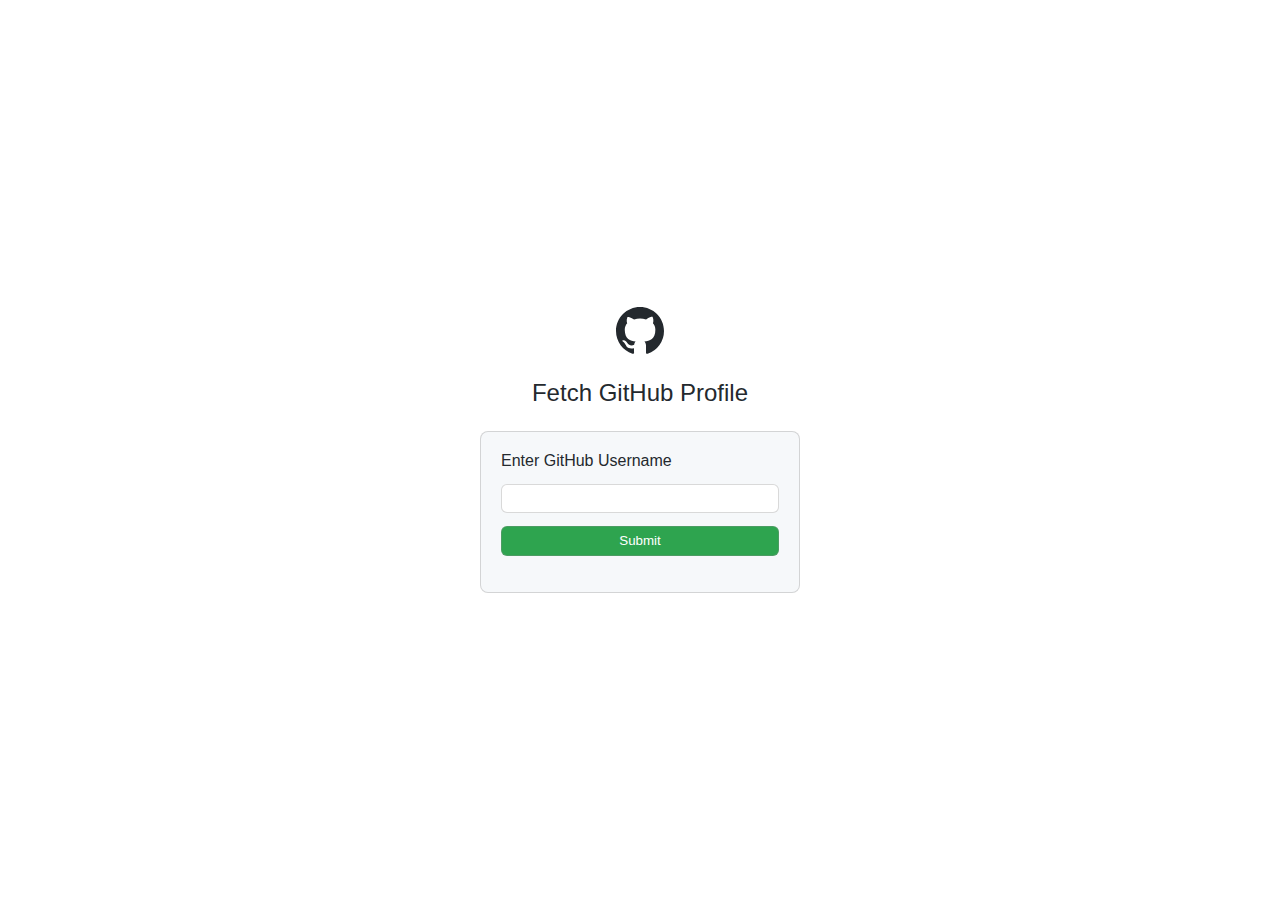
<file: index.html>
<html lang="en">
  <head>
    <meta charset="UTF-8" />
    <meta http-equiv="X-UA-Compatible" content="IE=edge" />
    <meta name="viewport" content="width=device-width, initial-scale=1.0" />
    <link rel="stylesheet" href="./src/styles/home.css" />
    <title>Github</title>
  </head>
  <body>
    <main>
      <div class="heading">
        <svg
          aria-hidden="true"
          viewBox="0 0 16 16"
          version="1.1"
          data-view-component="true"
          height="48"
          width="48"
          class="octicon octicon-mark-github"
        >
          <path
            fill-rule="evenodd"
            d="M8 0C3.58 0 0 3.58 0 8c0 3.54 2.29 6.53 5.47 7.59.4.07.55-.17.55-.38 0-.19-.01-.82-.01-1.49-2.01.37-2.53-.49-2.69-.94-.09-.23-.48-.94-.82-1.13-.28-.15-.68-.52-.01-.53.63-.01 1.08.58 1.23.82.72 1.21 1.87.87 2.33.66.07-.52.28-.87.51-1.07-1.78-.2-3.64-.89-3.64-3.95 0-.87.31-1.59.82-2.15-.08-.2-.36-1.02.08-2.12 0 0 .67-.21 2.2.82.64-.18 1.32-.27 2-.27.68 0 1.36.09 2 .27 1.53-1.04 2.2-.82 2.2-.82.44 1.1.16 1.92.08 2.12.51.56.82 1.27.82 2.15 0 3.07-1.87 3.75-3.65 3.95.29.25.54.73.54 1.48 0 1.07-.01 1.93-.01 2.2 0 .21.15.46.55.38A8.013 8.013 0 0016 8c0-4.42-3.58-8-8-8z"
          ></path>
        </svg>

        <p>Fetch GitHub Profile</p>
      </div>

      <div class="card">
        <form name="storeUsername">
          <div class="input">
            <label for="username">Enter GitHub Username</label>
            <input class="input_username" type="text" name="username" />
          </div>

          <button type="submit" class="submit_username">Submit</button>
        </form>
      </div>
    </main>

    <script src="./src/js/home.js"></script>
  </body>
</html>
</file>
<file: src/styles/home.css>
* {
  -webkit-box-sizing: border-box;
  box-sizing: border-box;
}

html,
body {
  margin: 0;
  padding: 0;
  font-family: -apple-system, BlinkMacSystemFont, "Segoe UI", Roboto,
    Oxygen, Ubuntu, Cantarell, "Open Sans", "Helvetica Neue", sans-serif;
  overflow-x: hidden;
}

main {
  width: 100%;
  height: 100%;
  display: -webkit-box;
  display: -ms-flexbox;
  display: flex;
  -webkit-box-orient: vertical;
  -webkit-box-direction: normal;
  -ms-flex-direction: column;
  flex-direction: column;
  -webkit-box-pack: center;
  -ms-flex-pack: center;
  justify-content: center;
  -webkit-box-align: center;
  -ms-flex-align: center;
  align-items: center;
}

main .heading {
  display: -webkit-box;
  display: -ms-flexbox;
  display: flex;
  -webkit-box-orient: vertical;
  -webkit-box-direction: normal;
  -ms-flex-direction: column;
  flex-direction: column;
  -webkit-box-pack: center;
  -ms-flex-pack: center;
  justify-content: center;
  -webkit-box-align: center;
  -ms-flex-align: center;
  align-items: center;
}

main .heading .octicon {
  fill: #24292e;
}

main .heading p {
  color: #24292e;
  font-size: 1.5rem;
}

main .card {
  width: 25%;
  background: #f6f8fa;
  border: 1px solid rgba(139, 139, 139, 0.329);
  border-radius: 8px;
  
}
form{
  display: -webkit-box;
  display: -ms-flexbox;
  display: flex;
  -webkit-box-orient: vertical;
  -webkit-box-direction: normal;
  -ms-flex-direction: column;
  flex-direction: column;
  padding: 20px;
  font-size: 1rem;
}
@media (max-width: 874px) {
  main .card {
    width: 50%;
  }
}

@media (max-width: 425px) {
  main .card {
    width: 80%;
  }
}


main .card .input {
  width: 100%;
  display: -webkit-box;
  display: -ms-flexbox;
  display: flex;
  -webkit-box-orient: vertical;
  -webkit-box-direction: normal;
  -ms-flex-direction: column;
  flex-direction: column;
}

main .card .input label {
  color: #24292e;
}

main .card .input input {
  width: 100%;
  height: 2.2em;
  outline: none;
  border-radius: 6px;
  border: 1px solid rgba(139, 139, 139, 0.329);
  padding: 0 1em;
  margin-top: 1em;
}

main .card .submit_username {
  margin-top: 1em;
  background: #2ea44f;
  border: 1px solid rgba(139, 139, 139, 0.329);
  height: 2.2em;
  border-radius: 6px;
  color: #fff;
  cursor: pointer;
  -webkit-transition: 0.3s ease-in-out;
  transition: 0.3s ease-in-out;
}

main .card .submit_username:hover {
  background: #22853e;
}
</file>
